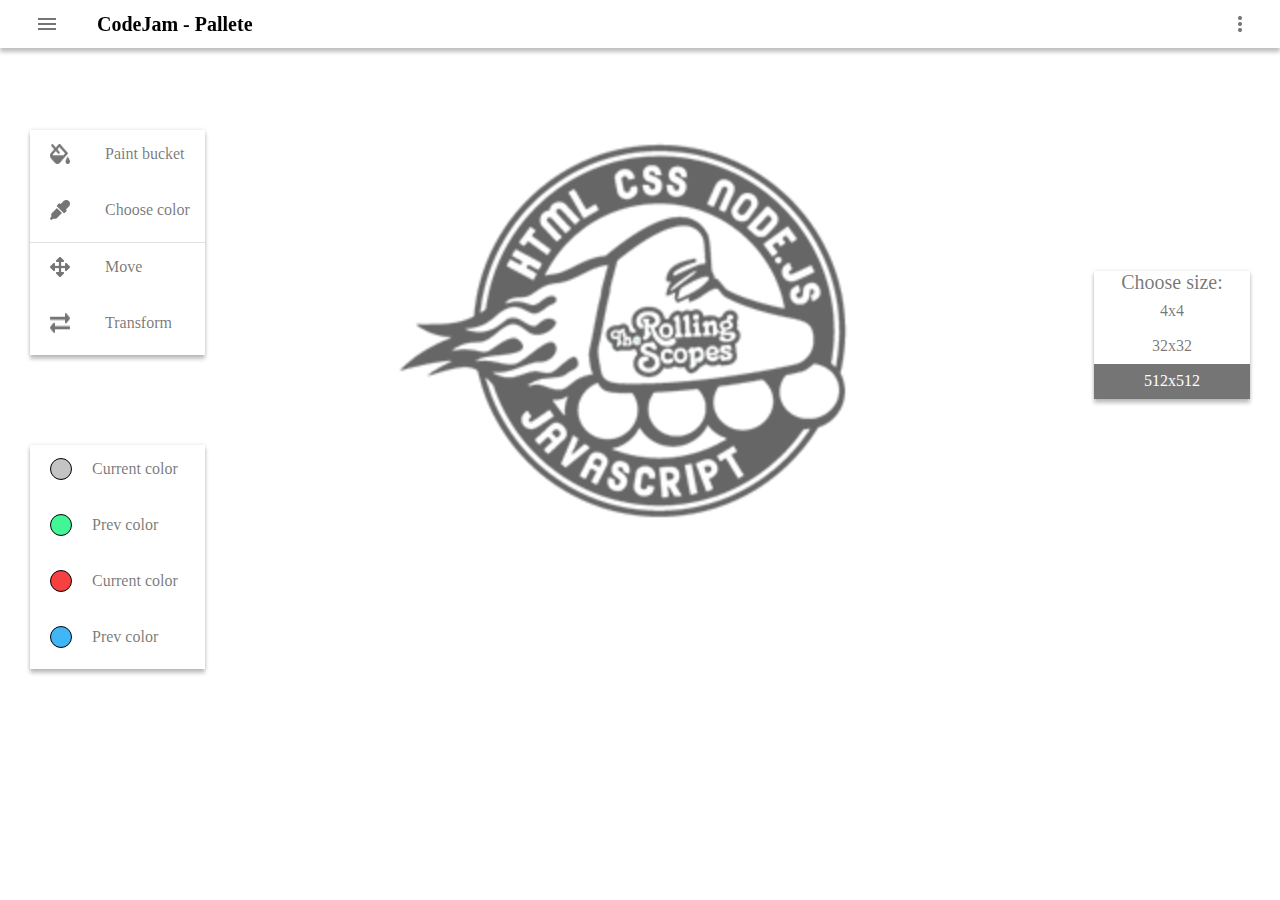
<file: index.html>
<!DOCTYPE html>
<html lang="en">
<head>
    <meta charset="UTF-8">
    <meta name="viewport" content="width=device-width, initial-scale=1.0">
    <meta http-equiv="X-UA-Compatible" content="ie=edge">
    <title>Document</title>
    <link rel="stylesheet" href="./style.css">
</head>
<body>
    <header class="header">
        <button class="header--menu-main btn"><img src="./assets/menu.png" alt="Icon menu"></button>
        <h1 class="header--title">CodeJam - Pallete</h1>
        <button class="header--menu-other btn"><img src="./assets/other.png" alt="Icon other menu"></button>
    </header>
    <main>
        <article class="main-block">
            <div class="main-block--paint">
                <div class="paint--instruments menu-interactive">
                    <div class="instruments--fill btn-paint-menu">
                        <img src="./assets/fill.png" alt="Icon fill">
                        <p>Paint bucket</p>
                    </div>
                    <div class="instruments--fill btn-paint-menu">
                        <img src="./assets/dropper.png" alt="Icon dropper">
                        <p>Choose color</p>
                    </div>
                    <hr class="instruments--hr">
                    <div class="instruments--move btn-paint-menu">
                        <img src="./assets/move.png" alt="Icon move">
                        <p>Move</p>
                    </div>
                    <div class="instruments--transform btn-paint-menu">
                        <img src="./assets/transform.png" alt="Icon transform">
                        <p>Transform</p>
                    </div>
                </div>
                <div class="paint--color menu-interactive">
                    <div class="color--current btn-paint-menu">
                        <div class="prev--circle-current circle-color"></div>
                        <p>Current color</p>
                    </div>
                    <div class="color--prev btn-paint-menu">
                        <div class="prev--circle-prev circle-color"></div>
                        <p>Prev color</p>
                    </div>
                    <div class="color--red btn-paint-menu">
                        <div class="red--circle-red circle-color"></div>
                        <p>Current color</p>
                    </div>
                    <div class="color--blue btn-paint-menu">
                        <div class="blue--circle-blue circle-color"></div>
                        <p>Prev color</p>
                    </div>
                </div>
            </div>
            <div class="main-block--canvas">
                <canvas id="canvas"></canvas>
            </div>
            <div class="main-block--choose">
                    <p class="choose--title">Choose size:</p>
                    <ul>
                        <li class="choose--item x4">4x4</li>
                        <li class="choose--item x32">32x32</li>
                        <li class="choose--item x256 active">512x512</li>
                    </ul>
                </div>



        </article>
    </main>
    <script src="./script.js"></script>
</body>
</html>
</file>
<file: style.css>
* {
  margin: 0;
}

header {
  position: fixed;
  width: 95%;
  height: 48px;
  padding: 0 2.5%;
  display: -webkit-box;
  display: -ms-flexbox;
  display: flex;
  -webkit-box-align: center;
      -ms-flex-align: center;
          align-items: center;
  -webkit-box-pack: center;
      -ms-flex-pack: center;
          justify-content: center;
  background: #fff;
  -webkit-box-shadow: 0px 4px 4px rgba(0, 0, 0, 0.25);
          box-shadow: 0px 4px 4px rgba(0, 0, 0, 0.25);
}

header .btn {
  background: none;
  border: 0;
}

header .header--menu-main {
  height: 80%;
  margin-right: 35px;
  display: -webkit-box;
  display: -ms-flexbox;
  display: flex;
  -webkit-box-align: center;
      -ms-flex-align: center;
          align-items: center;
  -webkit-box-pack: center;
      -ms-flex-pack: center;
          justify-content: center;
}

header .header--title {
  font-size: 20px;
  font-family: Roboto;
  line-height: 1;
}

header .header--menu-other {
  height: 80%;
  margin-left: auto;
  display: -webkit-box;
  display: -ms-flexbox;
  display: flex;
  -webkit-box-align: center;
      -ms-flex-align: center;
          align-items: center;
  -webkit-box-pack: center;
      -ms-flex-pack: center;
          justify-content: center;
}

main .main-block {
  display: -webkit-box;
  display: -ms-flexbox;
  display: flex;
  -webkit-box-align: center;
      -ms-flex-align: center;
          align-items: center;
  -webkit-box-pack: justify;
      -ms-flex-pack: justify;
          justify-content: space-between;
}

main .main-block .main-block--paint {
  width: 16%;
  max-width: 300px;
  padding-top: 40px;
}

main .main-block .main-block--paint .menu-interactive {
  margin-top: 90px;
  margin-left: 30px;
  display: -webkit-box;
  display: -ms-flexbox;
  display: flex;
  -webkit-box-orient: vertical;
  -webkit-box-direction: normal;
      -ms-flex-flow: column;
          flex-flow: column;
  background: #FFFFFF;
  -webkit-box-shadow: 0px 4px 4px rgba(0, 0, 0, 0.24), 0px 0px 4px rgba(0, 0, 0, 0.12);
          box-shadow: 0px 4px 4px rgba(0, 0, 0, 0.24), 0px 0px 4px rgba(0, 0, 0, 0.12);
}

main .main-block .main-block--paint .menu-interactive .btn-paint-menu {
  height: 48px;
  margin-bottom: 8px;
  display: -webkit-box;
  display: -ms-flexbox;
  display: flex;
  -ms-flex-flow: wrap;
      flex-flow: wrap;
  -webkit-box-align: center;
      -ms-flex-align: center;
          align-items: center;
  cursor: pointer;
}

main .main-block .main-block--paint .menu-interactive .btn-paint-menu:hover {
  color: #fff;
  background: rgba(0, 0, 0, 0.541327);
}

main .main-block .main-block--paint .menu-interactive .btn-paint-menu img, main .main-block .main-block--paint .menu-interactive .btn-paint-menu .circle-color {
  height: 20px;
  width: 20px;
  margin-right: 35px;
  margin-left: 20px;
}

main .main-block .main-block--paint .menu-interactive .btn-paint-menu p {
  font-family: Roboto;
  font-size: 16px;
  color: rgba(0, 0, 0, 0.541327);
}

main .main-block .main-block--paint .menu-interactive .btn-paint-menu .circle-color {
  border: 1px solid #000;
  border-radius: 50%;
}

main .main-block .main-block--paint .menu-interactive hr {
  width: 100%;
  height: 1px;
  background: rgba(0, 0, 0, 0.12);
  border: 0;
}

main .main-block .main-block--paint .menu-interactive.paint--color .circle-color {
  margin-right: 20px;
}

main .main-block .main-block--paint .menu-interactive.paint--color .prev--circle-current {
  background: #C4C4C4;
}

main .main-block .main-block--paint .menu-interactive.paint--color .prev--circle-prev {
  background: #41F795;
}

main .main-block .main-block--paint .menu-interactive.paint--color .red--circle-red {
  background: #F74141;
}

main .main-block .main-block--paint .menu-interactive.paint--color .blue--circle-blue {
  background: #41B6F7;
}

main .main-block .main-block--canvas canvas#canvas {
  height: 512px;
  width: 512px;
}

main .main-block .main-block--choose {
  background: #fff;
  margin-right: 30px;
  -webkit-box-shadow: 0px 4px 4px rgba(0, 0, 0, 0.24), 0px 0px 4px rgba(0, 0, 0, 0.12);
          box-shadow: 0px 4px 4px rgba(0, 0, 0, 0.24), 0px 0px 4px rgba(0, 0, 0, 0.12);
}

main .main-block .main-block--choose .choose--title {
  font-family: Roboto;
  font-size: 20px;
  color: rgba(0, 0, 0, 0.541327);
  text-align: center;
}

main .main-block .main-block--choose ul {
  padding: 0;
}

main .main-block .main-block--choose ul .choose--item {
  display: -webkit-box;
  display: -ms-flexbox;
  display: flex;
  -webkit-box-align: center;
      -ms-flex-align: center;
          align-items: center;
  -webkit-box-pack: center;
      -ms-flex-pack: center;
          justify-content: center;
  list-style-type: none;
  padding: 5px 50px;
  height: 25px;
  cursor: pointer;
  color: rgba(0, 0, 0, 0.541327);
  font-family: Roboto;
}

main .main-block .main-block--choose ul .choose--item:hover {
  background: rgba(179, 177, 177, 0.541327);
}

main .main-block .main-block--choose ul .choose--item.active {
  color: #fff;
  background: rgba(0, 0, 0, 0.541327);
}
/*# sourceMappingURL=style.css.map */
</file>
